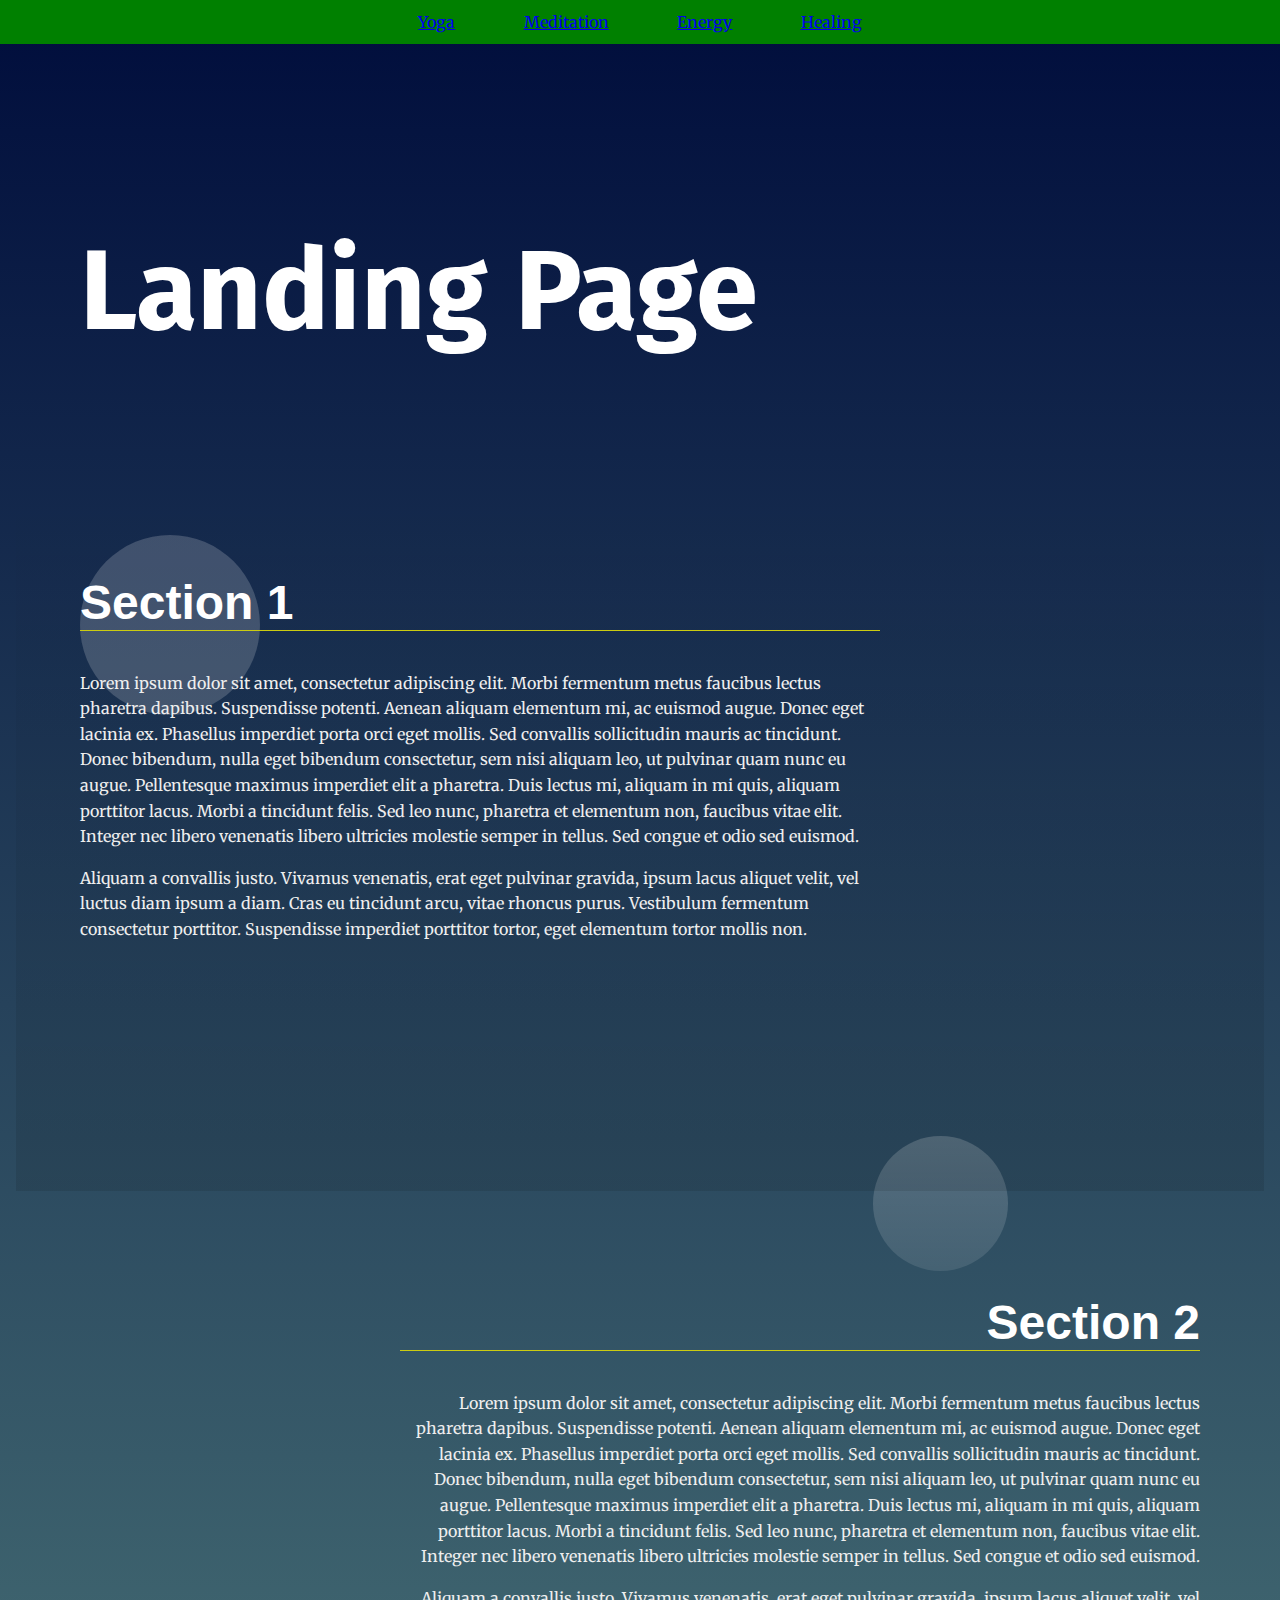
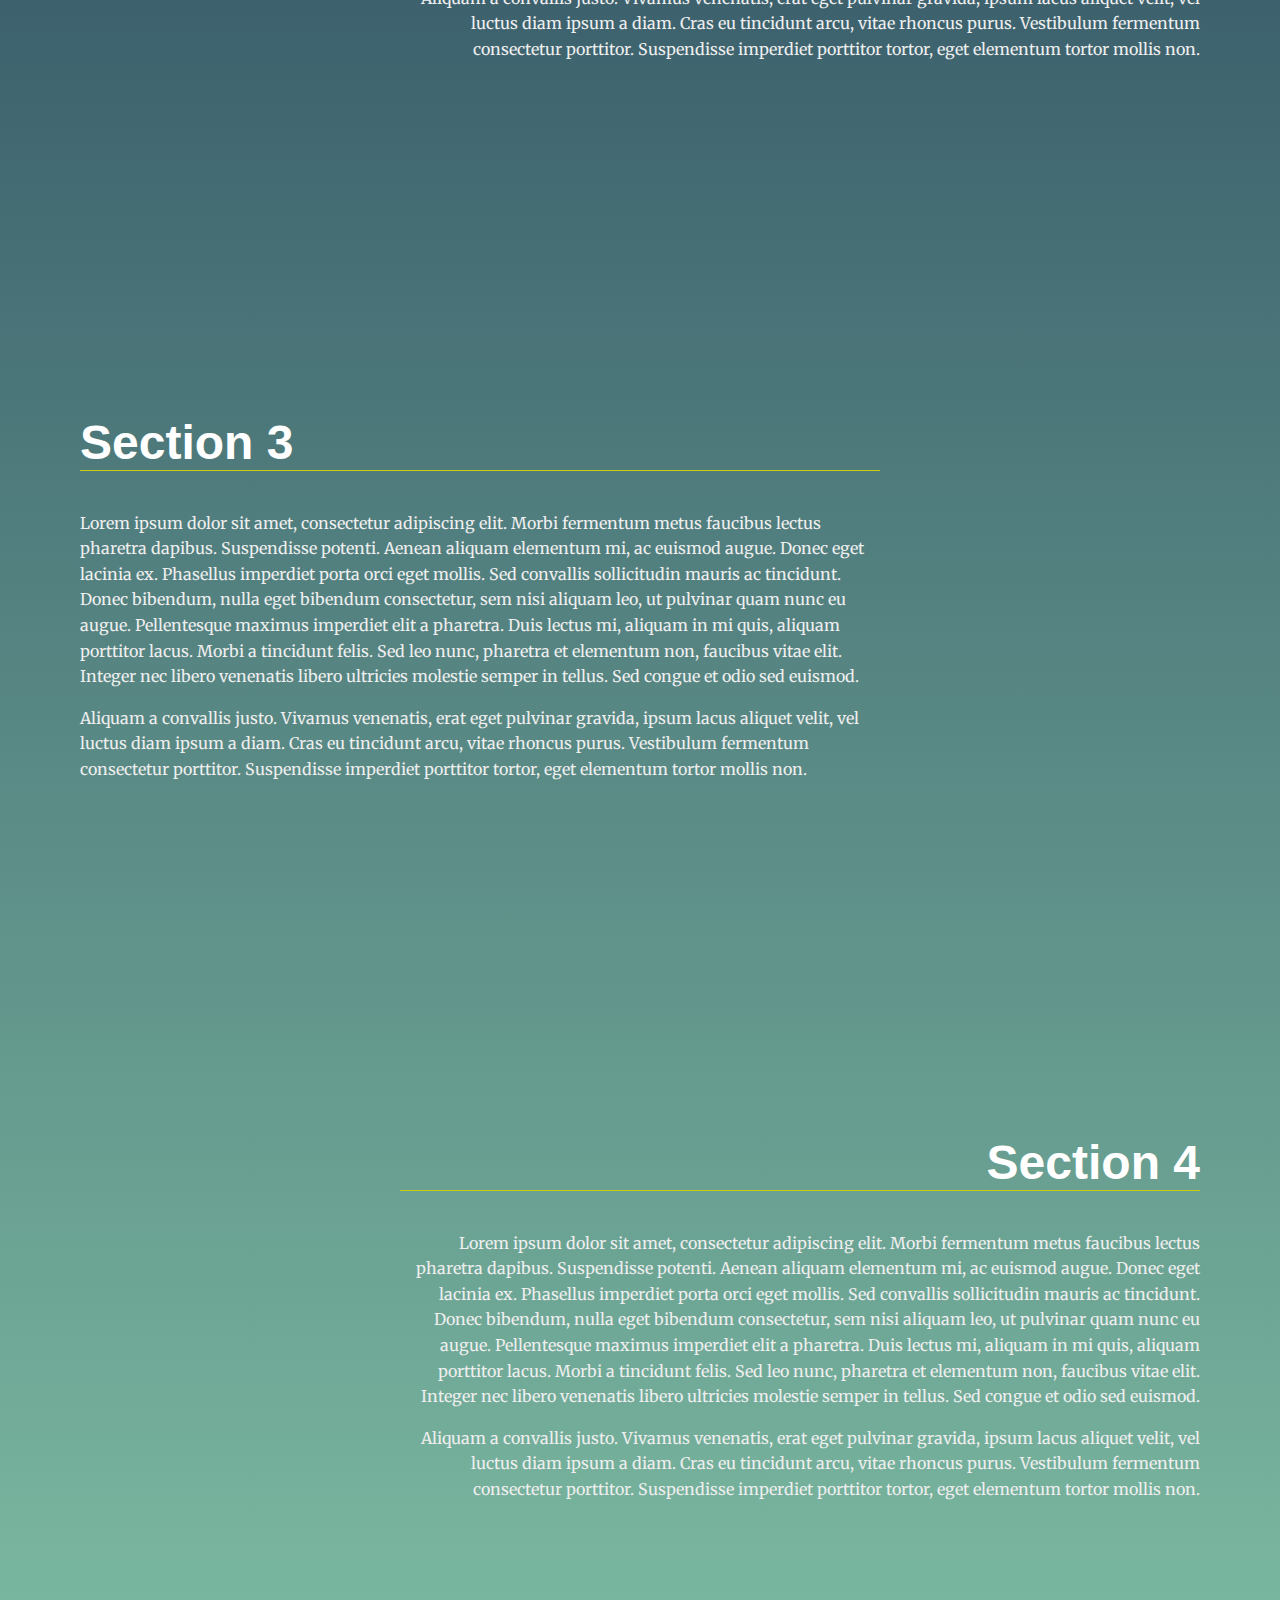
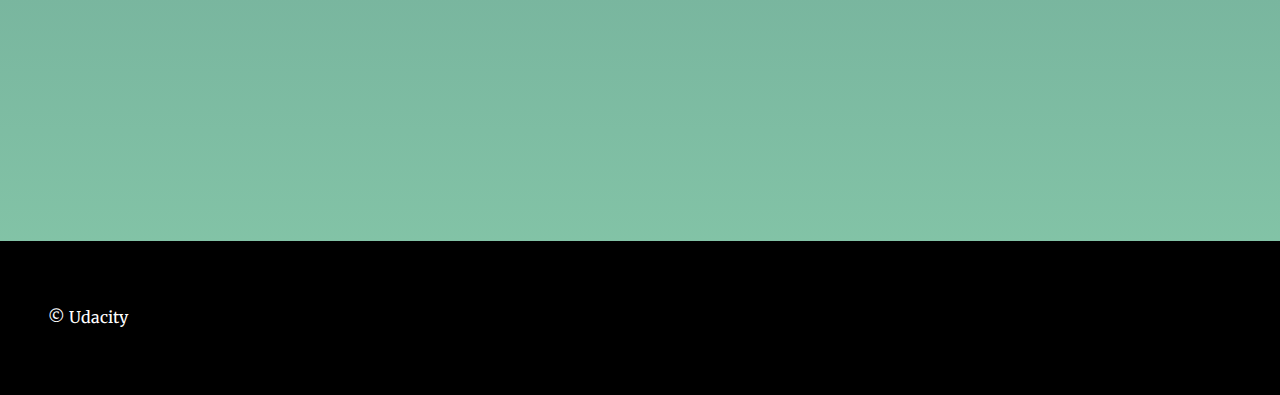
<file: index.html>
<!DOCTYPE html>
<html lang="en">
<head>
  <meta charset="UTF-8">
  <meta name="viewport" content="width=device-width, initial-scale=1.0">
  <meta http-equiv="X-UA-Compatible" content="ie=edge">
  <title>Manipulating the DOM</title>
  <!-- Load Google Fonts -->
  <link href="https://fonts.googleapis.com/css?family=Fira+Sans:900|Merriweather&display=swap" rel="stylesheet">  <!-- Load Styles -->
  <link href="css/styles.css" rel="stylesheet">
</head>
<body>
  <!-- HTML Follows BEM naming conventions 
  IDs are only used for sections to connect menu achors to sections -->
  <header class="page__header">
    <nav class="navbar__menu">
      <!-- Navigation starts as empty UL that will be populated with JS -->
      <ul id="navbar__list">
      </ul>
    </nav>
  </header>
  <main>
    <header class="main__hero">
      <h1>Landing Page </h1>
    </header>
    <!-- Each Section has an ID (used for the anchor) and 
    a data attribute that will populate the li node.
    Adding more sections will automatically populate nav.
    The first section is set to active class by default -->
    <section id="section1" data-nav="Yoga" class="active">
      <div class="landing__container">
        <h2>Section 1</h2>
        <p>Lorem ipsum dolor sit amet, consectetur adipiscing elit. Morbi fermentum metus faucibus lectus pharetra dapibus. Suspendisse potenti. Aenean aliquam elementum mi, ac euismod augue. Donec eget lacinia ex. Phasellus imperdiet porta orci eget mollis. Sed convallis sollicitudin mauris ac tincidunt. Donec bibendum, nulla eget bibendum consectetur, sem nisi aliquam leo, ut pulvinar quam nunc eu augue. Pellentesque maximus imperdiet elit a pharetra. Duis lectus mi, aliquam in mi quis, aliquam porttitor lacus. Morbi a tincidunt felis. Sed leo nunc, pharetra et elementum non, faucibus vitae elit. Integer nec libero venenatis libero ultricies molestie semper in tellus. Sed congue et odio sed euismod.</p>

        <p>Aliquam a convallis justo. Vivamus venenatis, erat eget pulvinar gravida, ipsum lacus aliquet velit, vel luctus diam ipsum a diam. Cras eu tincidunt arcu, vitae rhoncus purus. Vestibulum fermentum consectetur porttitor. Suspendisse imperdiet porttitor tortor, eget elementum tortor mollis non.</p>
      </div>
    </section>
    <section id="section2" data-nav="Meditation">
      <div class="landing__container">
        <h2>Section 2</h2>  
        <p>Lorem ipsum dolor sit amet, consectetur adipiscing elit. Morbi fermentum metus faucibus lectus pharetra dapibus. Suspendisse potenti. Aenean aliquam elementum mi, ac euismod augue. Donec eget lacinia ex. Phasellus imperdiet porta orci eget mollis. Sed convallis sollicitudin mauris ac tincidunt. Donec bibendum, nulla eget bibendum consectetur, sem nisi aliquam leo, ut pulvinar quam nunc eu augue. Pellentesque maximus imperdiet elit a pharetra. Duis lectus mi, aliquam in mi quis, aliquam porttitor lacus. Morbi a tincidunt felis. Sed leo nunc, pharetra et elementum non, faucibus vitae elit. Integer nec libero venenatis libero ultricies molestie semper in tellus. Sed congue et odio sed euismod.</p>

        <p>Aliquam a convallis justo. Vivamus venenatis, erat eget pulvinar gravida, ipsum lacus aliquet velit, vel luctus diam ipsum a diam. Cras eu tincidunt arcu, vitae rhoncus purus. Vestibulum fermentum consectetur porttitor. Suspendisse imperdiet porttitor tortor, eget elementum tortor mollis non.</p>
      </div>
    </section>
    <section id="section3" data-nav="Energy">
      <div class="landing__container">
        <h2>Section 3</h2>
        <p>Lorem ipsum dolor sit amet, consectetur adipiscing elit. Morbi fermentum metus faucibus lectus pharetra dapibus. Suspendisse potenti. Aenean aliquam elementum mi, ac euismod augue. Donec eget lacinia ex. Phasellus imperdiet porta orci eget mollis. Sed convallis sollicitudin mauris ac tincidunt. Donec bibendum, nulla eget bibendum consectetur, sem nisi aliquam leo, ut pulvinar quam nunc eu augue. Pellentesque maximus imperdiet elit a pharetra. Duis lectus mi, aliquam in mi quis, aliquam porttitor lacus. Morbi a tincidunt felis. Sed leo nunc, pharetra et elementum non, faucibus vitae elit. Integer nec libero venenatis libero ultricies molestie semper in tellus. Sed congue et odio sed euismod.</p>

        <p>Aliquam a convallis justo. Vivamus venenatis, erat eget pulvinar gravida, ipsum lacus aliquet velit, vel luctus diam ipsum a diam. Cras eu tincidunt arcu, vitae rhoncus purus. Vestibulum fermentum consectetur porttitor. Suspendisse imperdiet porttitor tortor, eget elementum tortor mollis non.</p>
      </div>
    </section>
    <section id="section4" data-nav="Healing">
      <div class="landing__container">
        <h2>Section 4</h2>
        <p>Lorem ipsum dolor sit amet, consectetur adipiscing elit. Morbi fermentum metus faucibus lectus pharetra dapibus. Suspendisse potenti. Aenean aliquam elementum mi, ac euismod augue. Donec eget lacinia ex. Phasellus imperdiet porta orci eget mollis. Sed convallis sollicitudin mauris ac tincidunt. Donec bibendum, nulla eget bibendum consectetur, sem nisi aliquam leo, ut pulvinar quam nunc eu augue. Pellentesque maximus imperdiet elit a pharetra. Duis lectus mi, aliquam in mi quis, aliquam porttitor lacus. Morbi a tincidunt felis. Sed leo nunc, pharetra et elementum non, faucibus vitae elit. Integer nec libero venenatis libero ultricies molestie semper in tellus. Sed congue et odio sed euismod.</p>

        <p>Aliquam a convallis justo. Vivamus venenatis, erat eget pulvinar gravida, ipsum lacus aliquet velit, vel luctus diam ipsum a diam. Cras eu tincidunt arcu, vitae rhoncus purus. Vestibulum fermentum consectetur porttitor. Suspendisse imperdiet porttitor tortor, eget elementum tortor mollis non.</p>
      </div>
    </section>
  </main>
  <footer class="page__footer">
    <p>&copy Udacity</p>
  </footer>
<script src="js/app.js"></script>
</body>
</html>
</file>
<file: css/styles.css>
/*
 *
 * CSS written based on SMACSS architecture.
 * To learn more, visit: http://smacss.com/
 * 
 * For simplicity, no reset or normalize is added. 
 * To learn more, visit: https://css-tricks.com/reboot-resets-reasoning/
 *
*/


/* ---- Base Rules ---- */
html{
    scroll-behavior: smooth;
}

body {
    background: rgb(136,203,171);
    background: linear-gradient(0deg, rgba(136,203,171,1) 0%, rgba(0,13,60,1) 100%);
    margin: 0;
    font-family: 'Merriweather', serif;
    color: #fff;
    
}


/* Typeography General*/
h1 {
    font-family: 'Fira Sans', sans-serif;
    font-size: 3em;
    margin: 2em 1rem;
}

@media only screen and (min-width: 35em){
    h1 {
        font-size: 7em;
        margin: 2em 4rem 1em;
    }
}

h2 {
    border-bottom: 1px solid #cc1;
    font-family: 'Oxygen', Sans-Serif;
    font-size: 3em;
    color: #fff;
}

p {
    line-height: 1.6em;
    color: #eee;
}

/* ---- Layout Rules ---- */
main {
    margin: 10vh 1em 10vh;
}

.main-hero {
    min-height: 40vh;
    padding-top: 3em;
}

section {
    position: relative;
    min-height: 80vh;
}


/* ---- Module Rules ---- */

/* Navigation Styles*/

.navbar__menu {

    display: flex;
    flex-direction: row;
    justify-content: space-around;
    background-color: green;
    color: purple;
    width: 100%;
    position: fixed;
}

#navbar__list {
    display: flex;
    flex-direction: row;
    justify-content: space-around;
    margin: 2px;
    padding: 10px;
    width: 40%;
}

.navbar__menu li {
    display: inline
}


.menu__link {
    display: flex;
    align-content: space-between;
    justify-content: space-between;
}

.navbar__menu ul {
    padding-left: 0;
    margin: 0;
    text-align: right;
}

.navbar__menu li {
    /* display: inline-block; */
}

.navbar__menu .menu__link {
    /* display: block; */
    padding: 1fr;
    font-weight: bold;
    text-decoration: none;
    color: #000;
   
}

.navbar__menu .menu__link:hover {
    background: #333;
    color: #fff;
    transition: ease 0.3s all;
}

/* Header Styles */
.page__header {
    background: #fff;
    position: fixed;
    top: 0;
    width: 100%;
    z-index: 5;
}

/* Footer Styles */
.page__footer {
    background: #000;
    padding: 3em;
    color: #fff;
}

.page__footer p{
    color: #fff;
}


/* ---- Theme Rules ---- */
/* Landing Container Styles */
.landing__container {
    padding: 1em;
    text-align: left;
}

@media only screen and (min-width: 35em){
    .landing__container {
        max-width: 50em;
        padding: 4em;
    }
}

section:nth-of-type(even) .landing__container {
    margin-right: 0;
    margin-left: auto;
    text-align: right; 
}

/* Background Circles */
/* Note that background circles are created with psuedo elements before and after */
/* Circles appear to be random do to use of :nth-of-type psuedo class */
section:nth-of-type(odd) .landing__container::before {
    content: '';
    background: rgba(255, 255, 255, 0.187);
    position: absolute;
    z-index: -5;
    width: 20vh;
    height: 20vh;
    border-radius: 50%;
    opacity: 0;
    transition: ease 0.5s all;
}

section:nth-of-type(even) .landing__container::before {
    content: '';
    background: rgb(255,255,255);
    background: linear-gradient(0deg, rgba(255,255,255,.1) 0%, rgba(255,255,255,.2) 100%);
    position: absolute;
    top: 3em;
    right: 3em;
    z-index: -5;
    width: 10vh;
    height: 10vh;
    border-radius: 50%;
    opacity: 0;
    transition: ease 0.5s all;
}

section:nth-of-type(3n) .landing__container::after {
    content: '';
    background: rgb(255,255,255);
    background: linear-gradient(0deg, rgba(255,255,255,.1) 0%, rgba(255,255,255,.2) 100%);
    position: absolute;
    right: 0;
    bottom: 0;
    z-index: -5;
    width: 10vh;
    height: 10vh;
    border-radius: 50%;
    opacity: 0;
    transition: ease 0.5s all;
}

section:nth-of-type(3n + 1) .landing__container::after {
    content: '';
    background: rgb(255,255,255);
    background: linear-gradient(0deg, rgba(255,255,255,.1) 0%, rgba(255,255,255,.2) 100%);
    position: absolute;
    right: 20vw;
    bottom: -5em;
    z-index: -5;
    width: 15vh;
    height: 15vh;
    border-radius: 50%;
    opacity: 0;
    transition: ease 0.5s all;
}


/* ---- Theme State Rules ---- */
/* Section Active Styles */
/* Note: active class is applied through javascript. You should update the class here and in the index.html to what you set in your javascript file.  */
section.active {
    background: rgb(0, 0, 0);
    background: linear-gradient(0deg, rgba(0, 0, 0, 0.1) 0%, rgba(0, 0, 0, 0) 100%);
}

section.active .landing__container::before {
    opacity: 1;
    animation: rotate 4s linear 0s infinite forwards;
}

section.active .landing__container::after {
    opacity: 1;
    animation: rotate 5s linear 0s infinite forwards reverse;
}

/* Section Active Styles Keyframe Animations */
@keyframes rotate {
	from {
		transform: rotate(0deg)
		           translate(-1em)
		           rotate(0deg);
	}
	to {
		transform: rotate(360deg)
		           translate(-1em) 
		           rotate(-360deg);
	}
}
</file>
